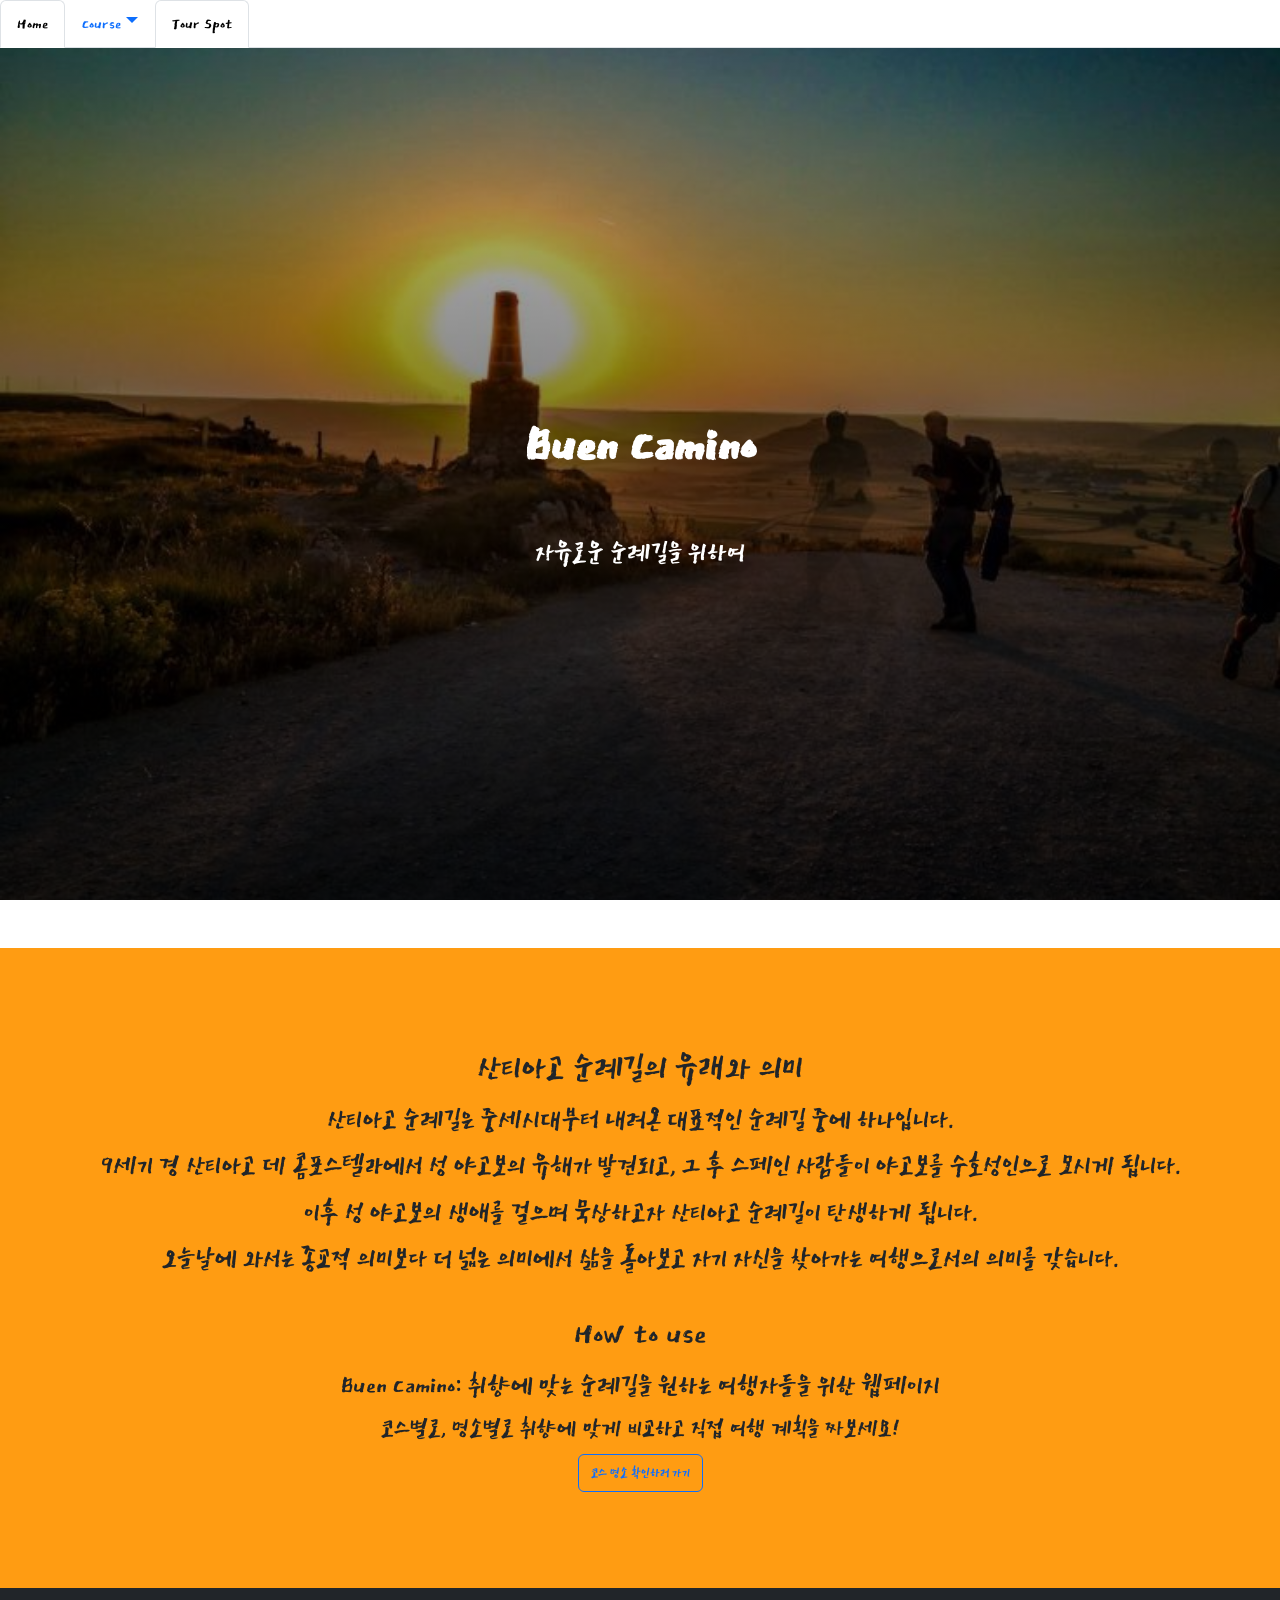
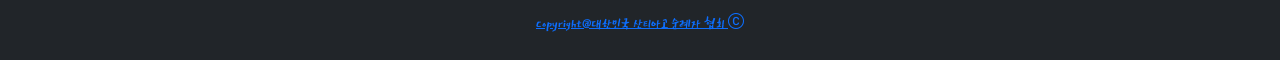
<file: index.html>
<!doctype html>
<html lang="ko">
<head>
  <meta charset="utf-8">
  <meta name="viewport" content="width=device-width, initial-scale=1">
  <title>Buen Camino</title>
  <link href="https://cdn.jsdelivr.net/npm/bootstrap@5.3.3/dist/css/bootstrap.min.css" rel="stylesheet" integrity="sha384-QWTKZyjpPEjISv5WaRU9OFeRpok6YctnYmDr5pNlyT2bRjXh0JMhjY6hW+ALEwIH" crossorigin="anonymous">
  <link rel="stylesheet" href="https://cdn.jsdelivr.net/npm/bootstrap-icons@1.9.1/font/bootstrap-icons.css">
  <link rel="stylesheet" href="sansolutionstyle.css">
  <link rel="preconnect" href="https://fonts.googleapis.com">
  <link rel="preconnect" href="https://fonts.gstatic.com" crossorigin>
  <link href="https://fonts.googleapis.com/css2?family=East+Sea+Dokdo&display=swap" rel="stylesheet">
</head>
<body>
  <ul class="nav nav-tabs">
    <li class="nav-item">
      <a class="nav-link active" aria-current="page" href="#top">Home</a>
    </li>
    <li class="nav-item dropdown">
      <a class="nav-link dropdown-toggle" data-bs-toggle="dropdown" href="#" role="button" aria-expanded="false">Course</a>
      <ul class="dropdown-menu">
        <li><a class="dropdown-item" href="fr.html">프랑스 길</a></li>
        <li><a class="dropdown-item" href="pt.html">포르투갈 길</a></li>
        <li><a class="dropdown-item" href="nt.html">북쪽 길</a></li>
        <li><hr class="dropdown-divider"></li>
      </ul>
    </li>
    <li class="nav-item">
      <a class="nav-link active" aria-current="page" href="tour.html">Tour Spot</a>
    </li>
  </ul>

  <header id="home" class="d-flex flex-column justify-content-center align-items-center vh-100 text-white">
    <h1 class="display-3 fw-bold mb-5">Buen Camino</h1>
    <h4 class="fs-2 mb-3">자유로운 순례길을 위하여</h4>
  </header>

  <section class="container-fluid py-5" style="background-color: rgb(255, 156, 18);">
    <div class="text-center py-5">
      <h1>산티아고 순례길의 유래와 의미</h1>
      <h2>산티아고 순례길은 중세시대부터 내려온 대표적인 순례길 중에 하나입니다. </h2>
      <h2>9세기 경 산티아고 데 콤포스텔라에서 성 야고보의 유해가 발견되고, 그 후 스페인 사람들이 야고보를 수호성인으로 모시게 됩니다. </h2>
      <h2>이후 성 야고보의 생애를 걸으며 묵상하고자 산티아고 순례길이 탄생하게 됩니다. </h2>
      <h2>오늘날에 와서는 종교적 의미보다 더 넓은 의미에서 삶을 돌아보고 자기 자신을 찾아가는 여행으로서의 의미를 갖습니다. </h2>
      <br>
      <h1>How to use</h1>
      <h2>Buen Camino: 취향에 맞는 순례길을 원하는 여행자들을 위한 웹페이지</h2>
      <h3>코스별로, 명소별로 취향에 맞게 비교하고 직접 여행 계획을 짜보세요!</h3>
      <a href="#top" class="btn btn-outline-primary">코스 명소 확인하러 가기</a>
    </div>
  </section>

  <footer class="bg-dark text-white">
    <div class="container text-center">
        <p class="py-4 mb-0">
            <a href="http://caminocorea.org/" target="_blank" rel="noopener noreferrer">
                Copyright@대한민국 산티아고 순례자 협회 <i class="bi bi-c-circle"></i>
            </a>
        </p>
    </div>
</footer>






  <script src="https://cdn.jsdelivr.net/npm/bootstrap@5.3.3/dist/js/bootstrap.bundle.min.js" integrity="sha384-YvpcrYf0tY3lHB60NNkmXc5s9fDVZLESaAA55NDzOxhy9GkcIdslK1eN7N6jIeHz" crossorigin="anonymous"></script>
</body>
</html>
</file>
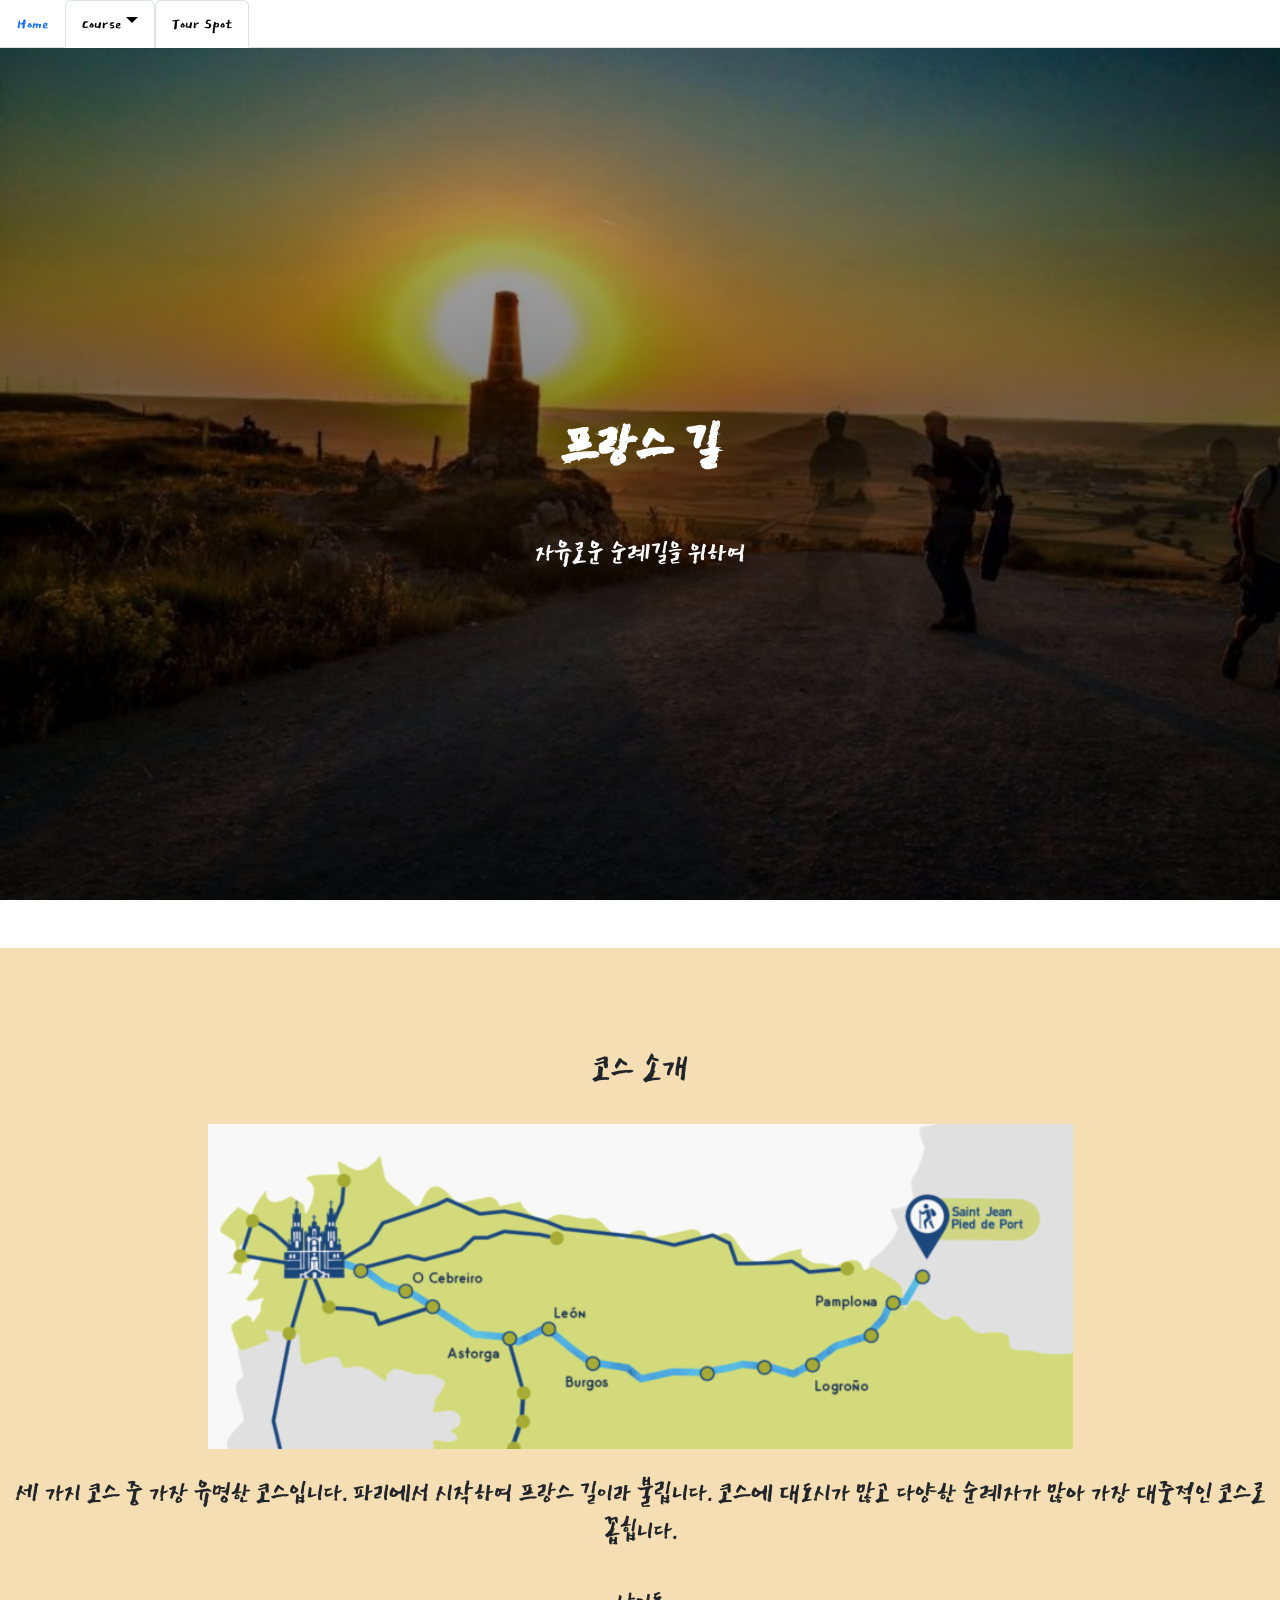
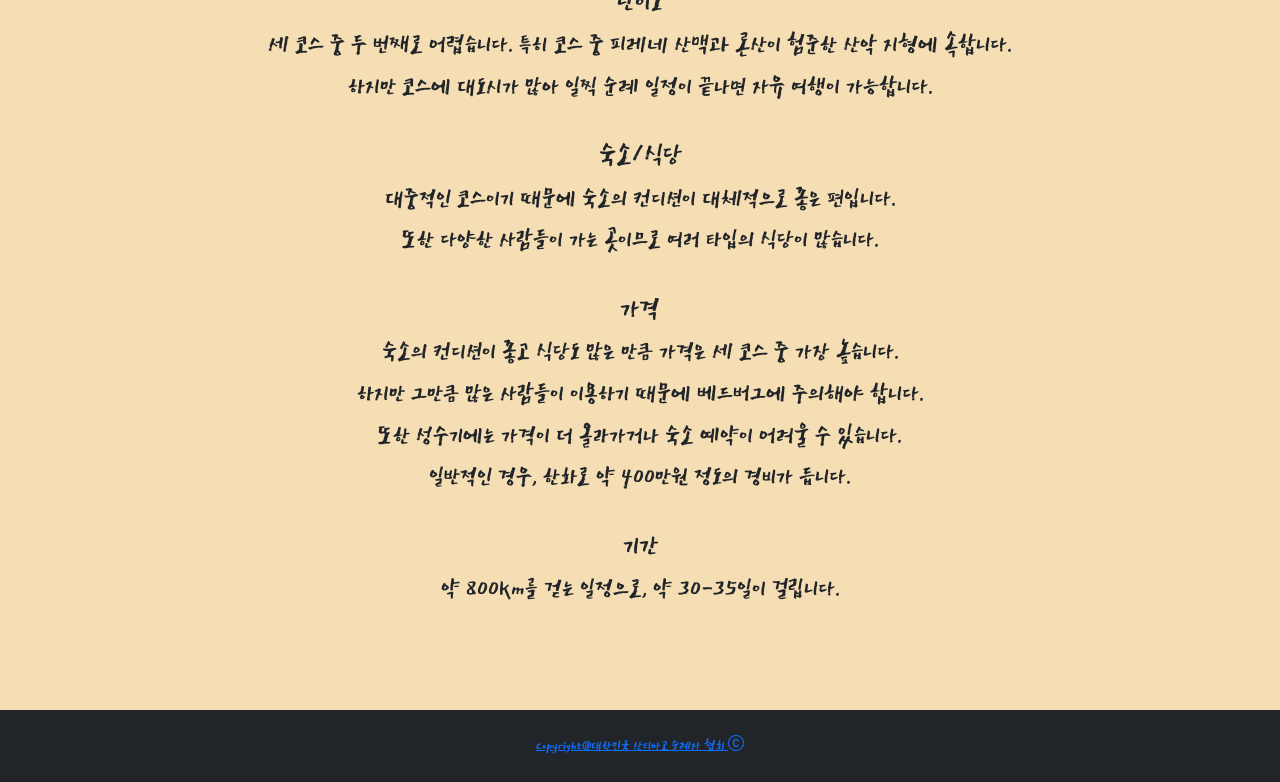
<file: fr.html>
<!doctype html>
<html lang="ko">
<head>
  <meta charset="utf-8">
  <meta name="viewport" content="width=device-width, initial-scale=1">
  <title>Buen Camino</title>
  <link href="https://cdn.jsdelivr.net/npm/bootstrap@5.3.3/dist/css/bootstrap.min.css" rel="stylesheet" integrity="sha384-QWTKZyjpPEjISv5WaRU9OFeRpok6YctnYmDr5pNlyT2bRjXh0JMhjY6hW+ALEwIH" crossorigin="anonymous">
  <link rel="stylesheet" href="https://cdn.jsdelivr.net/npm/bootstrap-icons@1.9.1/font/bootstrap-icons.css">
  <link rel="stylesheet" href="sansolutionstyle.css">
  <link rel="preconnect" href="https://fonts.googleapis.com">
  <link rel="preconnect" href="https://fonts.gstatic.com" crossorigin>
  <link href="https://fonts.googleapis.com/css2?family=East+Sea+Dokdo&display=swap" rel="stylesheet">
</head>
<body>
  <ul class="nav nav-tabs">
    <li class="nav-item">
      <a class="nav-link" aria-current="page" href="index.html">Home</a>
    </li>
    <li class="nav-item dropdown">
      <a class="nav-link dropdown-toggle active" data-bs-toggle="dropdown" href="#" role="button" aria-expanded="false">Course</a>
      <ul class="dropdown-menu">
        <li><a class="dropdown-item" href="fr.html">프랑스 길</a></li>
        <li><a class="dropdown-item" href="pt.html">포르투갈 길</a></li>
        <li><a class="dropdown-item" href="nt.html">북쪽 길</a></li>
        <li><hr class="dropdown-divider"></li>
      </ul>
    </li>
    <li class="nav-item">
        <a class="nav-link active" aria-current="page" href="tour.html">Tour Spot</a>
      </li>
  </ul>

  <header id="home" class="d-flex flex-column justify-content-center align-items-center vh-100 text-white">
    <h1 class="display-3 fw-bold mb-5">프랑스 길</h1>
    <h4 class="fs-2 mb-3">자유로운 순례길을 위하여</h4>
  </header>

  <section class="container-fluid py-5" style="background-color: wheat">
    <div class="text-center py-5">
      <h1><bold>코스 소개</bold></h1>
      <img src="images/frroot.png" alt="프랑스 길 이미지" class="img-fluid mt-4 mb-4">
      <h2>세 가지 코스 중 가장 유명한 코스입니다. 파리에서 시작하여 프랑스 길이라 불립니다. 코스에 대도시가 많고 다양한 순례자가 많아 가장 대중적인 코스로 꼽힙니다.</h2>
      <br>
      <h2><bold>난이도</bold></h2>
      <h3>세 코스 중 두 번째로 어렵습니다. 특히 코스 중 피레네 산맥과 론산이 험준한 산악 지형에 속합니다. </h3>
      <h3>하지만 코스에 대도시가 많아 일찍 순례 일정이 끝나면 자유 여행이 가능합니다.</h3>
      <br>
      
      <h2><bold>숙소/식당</bold></h2>
      <h3>대중적인 코스이기 때문에 숙소의 컨디션이 대체적으로 좋은 편입니다. </h3>
      <h3>또한 다양한 사람들이 가는 곳이므로 여러 타입의 식당이 많습니다.</h3>
      <br>

      <h2><bold>가격</bold></h2>
      <h3>숙소의 컨디션이 좋고 식당도 많은 만큼 가격은 세 코스 중 가장 높습니다. </h3>
      <h3>하지만 그만큼 많은 사람들이 이용하기 때문에 베드버그에 주의해야 합니다.</h3>
      <h3>또한 성수기에는 가격이 더 올라가거나 숙소 예약이 어려울 수 있습니다.</h3>
      <h3>일반적인 경우, 한화로 약 400만원 정도의 경비가 듭니다.</h3>
      <br>

      <h2><bold>기간</bold></h2>
      <h3>약 800km를 걷는 일정으로, 약 30-35일이 걸립니다. </h3>
     
    </div>
  </section>

  <footer class="bg-dark text-white">
    <div class="container text-center">
        <p class="py-4 mb-0">
            <a href="http://caminocorea.org/" target="_blank" rel="noopener noreferrer">
                Copyright@대한민국 산티아고 순례자 협회 <i class="bi bi-c-circle"></i>
            </a>
        </p>
    </div>
</footer>


<script src="https://cdn.jsdelivr.net/npm/bootstrap@5.3.3/dist/js/bootstrap.bundle.min.js" integrity="sha384-YvpcrYf0tY3lHB60NNkmXc5s9fDVZLESaAA55NDzOxhy9GkcIdslK1eN7N6jIeHz" crossorigin="anonymous"></script>
</body>
</html>
</file>
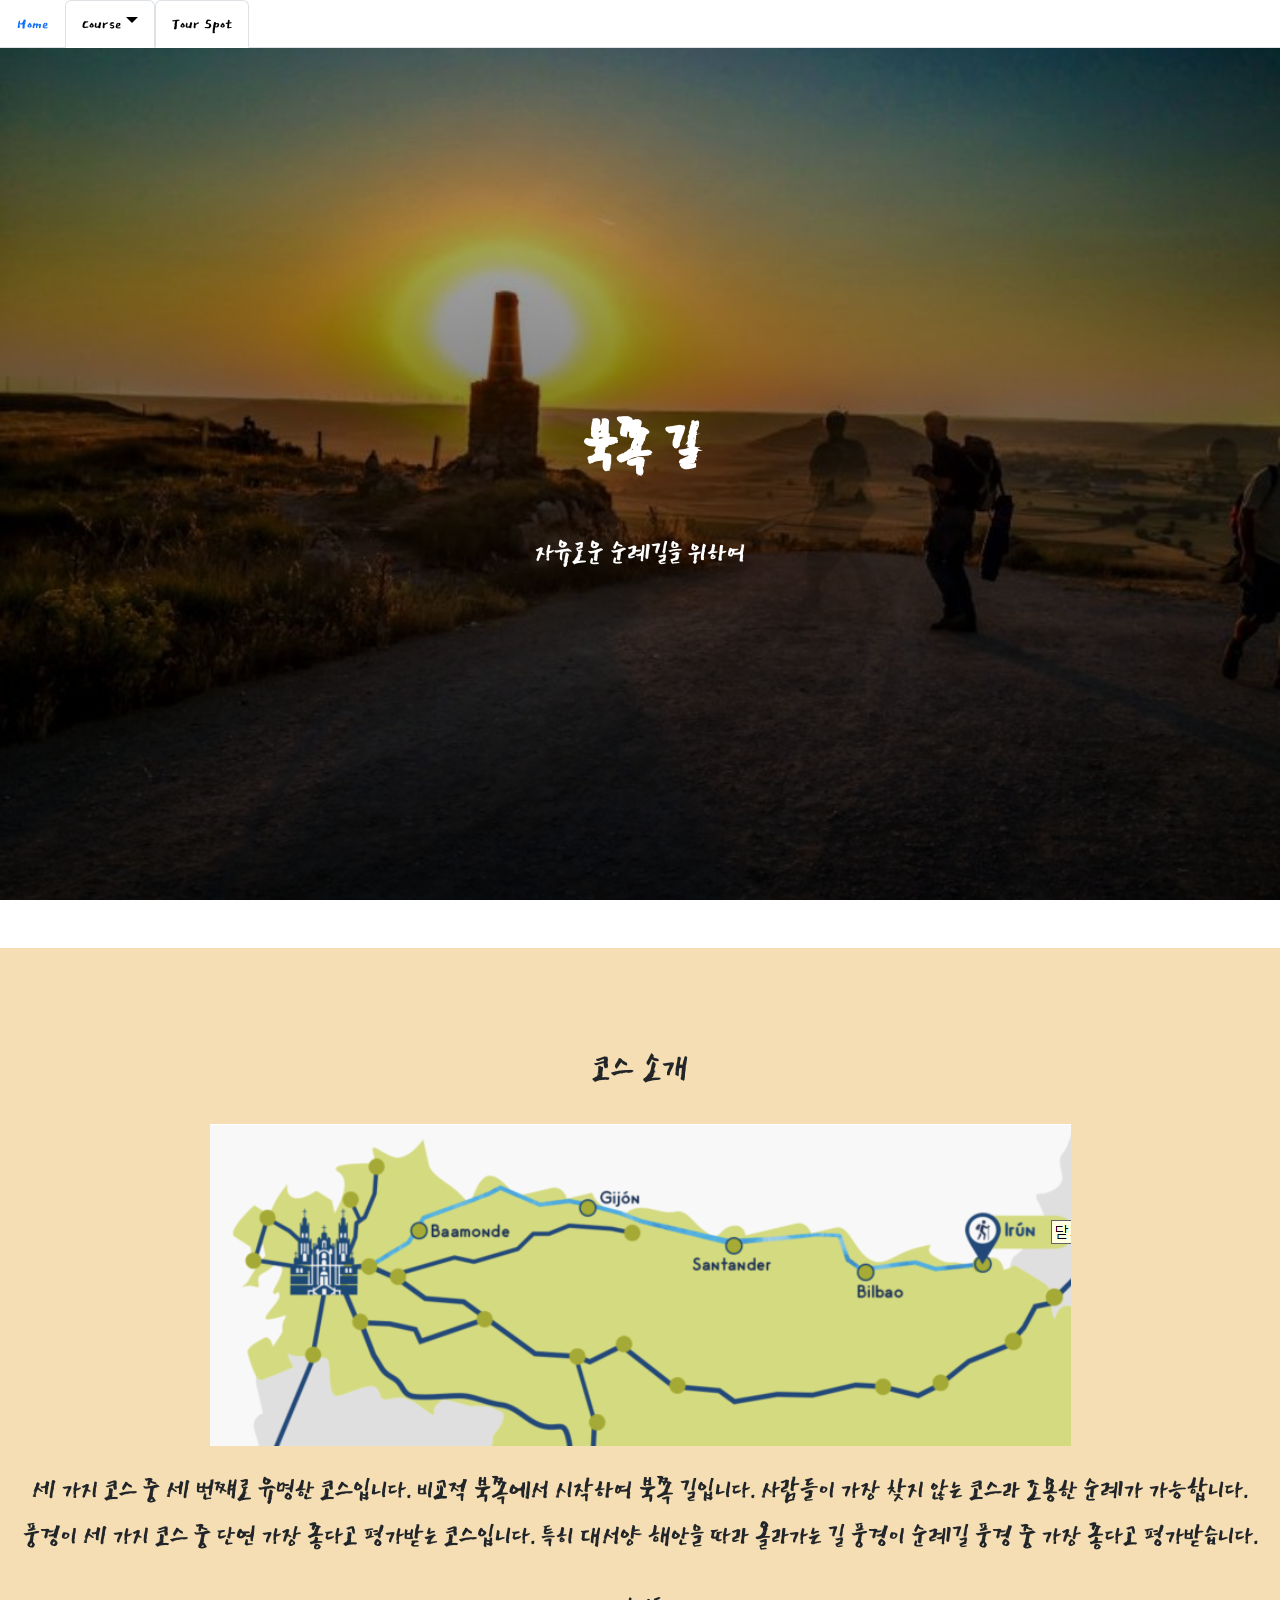
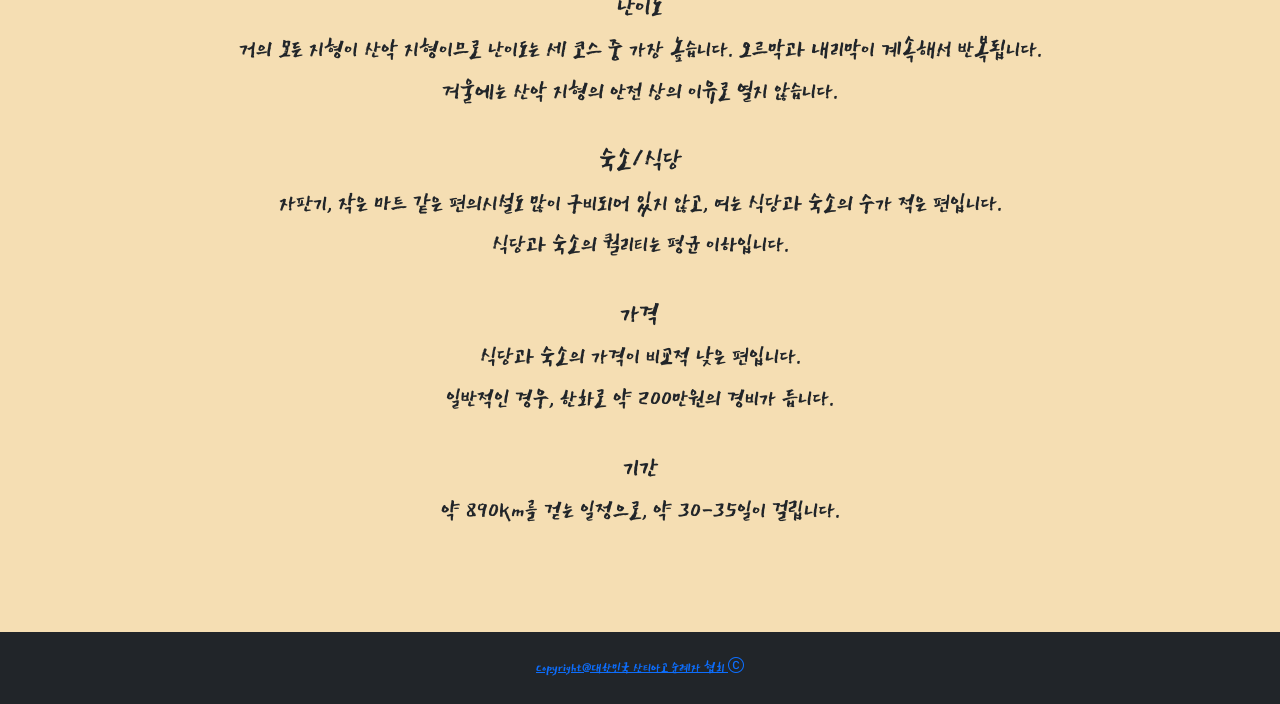
<file: nt.html>
<!doctype html>
<html lang="ko">
<head>
  <meta charset="utf-8">
  <meta name="viewport" content="width=device-width, initial-scale=1">
  <title>Buen Camino</title>
  <link href="https://cdn.jsdelivr.net/npm/bootstrap@5.3.3/dist/css/bootstrap.min.css" rel="stylesheet" integrity="sha384-QWTKZyjpPEjISv5WaRU9OFeRpok6YctnYmDr5pNlyT2bRjXh0JMhjY6hW+ALEwIH" crossorigin="anonymous">
  <link rel="stylesheet" href="https://cdn.jsdelivr.net/npm/bootstrap-icons@1.9.1/font/bootstrap-icons.css">
  <link rel="stylesheet" href="sansolutionstyle.css">
  <link rel="preconnect" href="https://fonts.googleapis.com">
  <link rel="preconnect" href="https://fonts.gstatic.com" crossorigin>
  <link href="https://fonts.googleapis.com/css2?family=East+Sea+Dokdo&display=swap" rel="stylesheet">
</head>
<body>
  <ul class="nav nav-tabs">
    <li class="nav-item">
      <a class="nav-link" aria-current="page" href="index.html">Home</a>
    </li>
    <li class="nav-item dropdown">
      <a class="nav-link dropdown-toggle active" data-bs-toggle="dropdown" href="#" role="button" aria-expanded="false">Course</a>
      <ul class="dropdown-menu">
        <li><a class="dropdown-item" href="fr.html">프랑스 길</a></li>
        <li><a class="dropdown-item" href="pt.html">포르투갈 길</a></li>
        <li><a class="dropdown-item" href="nt.html">북쪽 길</a></li>
        <li><hr class="dropdown-divider"></li>
      </ul>
    </li>
    <li class="nav-item">
        <a class="nav-link active" aria-current="page" href="tour.html">Tour Spot</a>
      </li>
  </ul>

  <header id="home" class="d-flex flex-column justify-content-center align-items-center vh-100 text-white">
    <h1 class="display-3 fw-bold mb-5">북쪽 길</h1>
    <h4 class="fs-2 mb-3">자유로운 순례길을 위하여</h4>
  </header>

  <section class="container-fluid py-5" style="background-color: wheat">
    <div class="text-center py-5">
      <h1><bold>코스 소개</bold></h1>
      <img src="images/nrtroot.png" alt="포르투갈 길 이미지" class="img-fluid mt-4 mb-4">
      <h2>세 가지 코스 중 세 번쨰로 유명한 코스입니다. 비교적 북쪽에서 시작하여 북쪽 길입니다. 사람들이 가장 찾지 않는 코스라 조용한 순례가 가능합니다.</h2>
      <h2>풍경이 세 가지 코스 중 단연 가장 좋다고 평가받는 코스입니다. 특히 대서양 해안을 따라 올라가는 길 풍경이 순례길 풍경 중 가장 좋다고 평가받습니다.</h2>
      <br>
      <h2><bold>난이도</bold></h2>
      <h3>거의 모든 지형이 산악 지형이므로 난이도는 세 코스 중 가장 높습니다. 오르막과 내리막이 계속해서 반복됩니다.</h3>
      <h3>겨울에는 산악 지형의 안전 상의 이유로 열지 않습니다.</h3>
      <br>
      
      <h2><bold>숙소/식당</bold></h2>
      <h3></h3>
      <h3>자판기, 작은 마트 같은 편의시설도 많이 구비되어 있지 않고, 여는 식당과 숙소의 수가 적은 편입니다.</h3>
      <h3>식당과 숙소의 퀄리티는 평균 이하입니다.</h3>
      <br>

      <h2><bold>가격</bold></h2>
      <h3>식당과 숙소의 가격이 비교적 낮은 편입니다.</h3>
      <h3>일반적인 경우, 한화로 약 200만원의 경비가 듭니다.</h3>
      

      <br>

      <h2><bold>기간</bold></h2>
      <h3>약 890km를 걷는 일정으로, 약 30-35일이 걸립니다. </h3>
     
    </div>
  </section>

  <footer class="bg-dark text-white">
    <div class="container text-center">
        <p class="py-4 mb-0">
            <a href="http://caminocorea.org/" target="_blank" rel="noopener noreferrer">
                Copyright@대한민국 산티아고 순례자 협회 <i class="bi bi-c-circle"></i>
            </a>
        </p>
    </div>
</footer>


<script src="https://cdn.jsdelivr.net/npm/bootstrap@5.3.3/dist/js/bootstrap.bundle.min.js" integrity="sha384-YvpcrYf0tY3lHB60NNkmXc5s9fDVZLESaAA55NDzOxhy9GkcIdslK1eN7N6jIeHz" crossorigin="anonymous"></script>
</body>
</html>
</file>
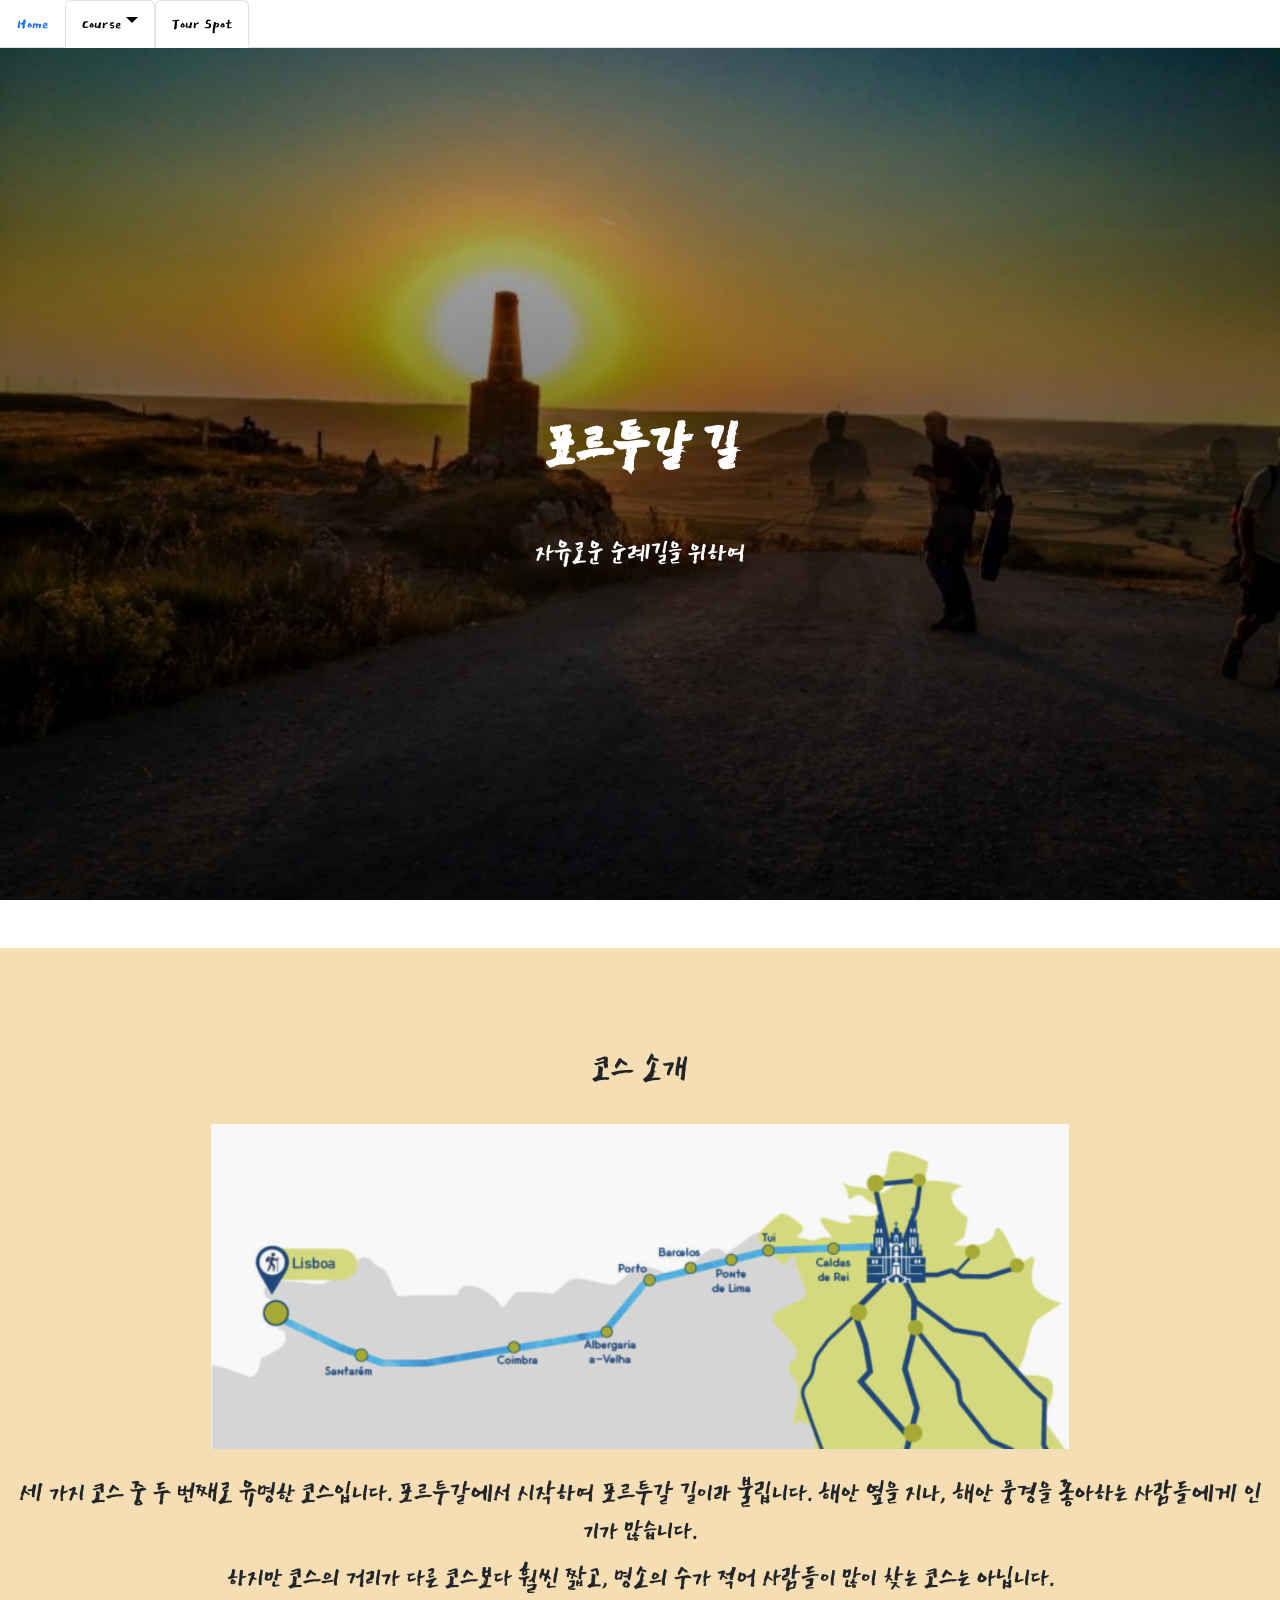
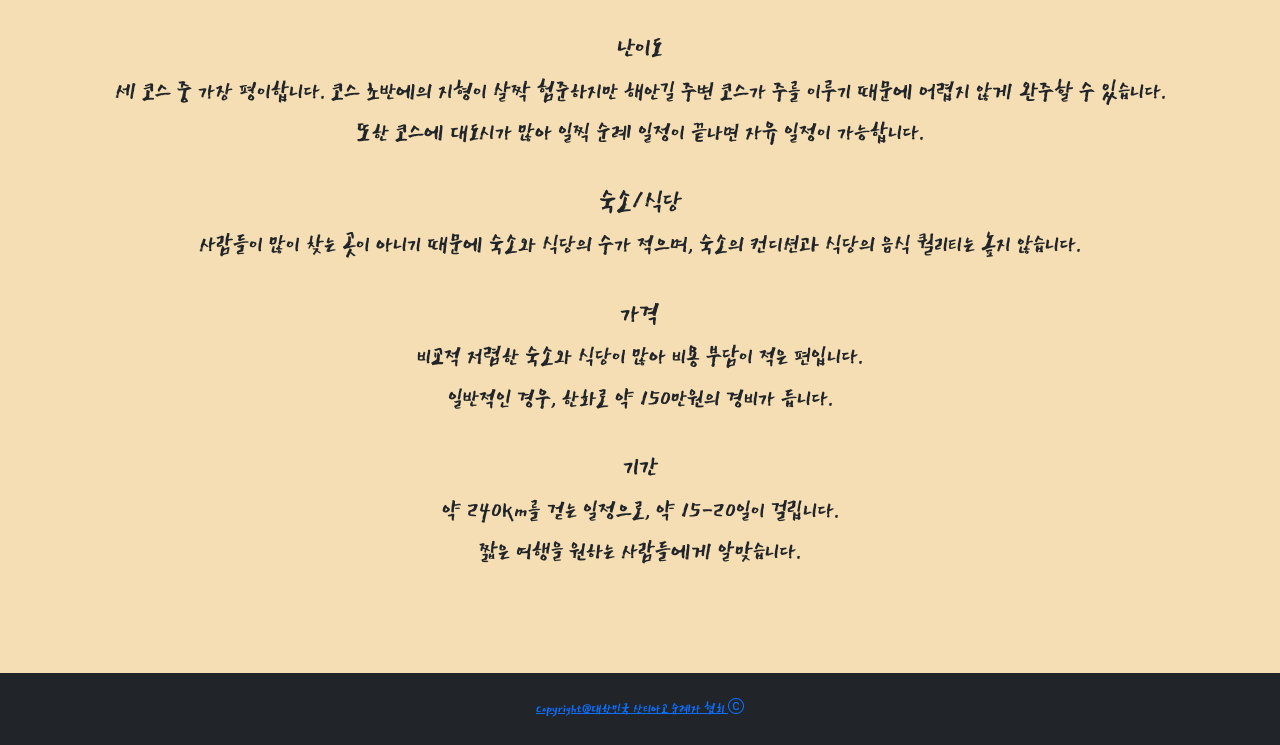
<file: pt.html>
<!doctype html>
<html lang="ko">
<head>
  <meta charset="utf-8">
  <meta name="viewport" content="width=device-width, initial-scale=1">
  <title>Buen Camino</title>
  <link href="https://cdn.jsdelivr.net/npm/bootstrap@5.3.3/dist/css/bootstrap.min.css" rel="stylesheet" integrity="sha384-QWTKZyjpPEjISv5WaRU9OFeRpok6YctnYmDr5pNlyT2bRjXh0JMhjY6hW+ALEwIH" crossorigin="anonymous">
  <link rel="stylesheet" href="https://cdn.jsdelivr.net/npm/bootstrap-icons@1.9.1/font/bootstrap-icons.css">
  <link rel="stylesheet" href="sansolutionstyle.css">
  <link rel="preconnect" href="https://fonts.googleapis.com">
  <link rel="preconnect" href="https://fonts.gstatic.com" crossorigin>
  <link href="https://fonts.googleapis.com/css2?family=East+Sea+Dokdo&display=swap" rel="stylesheet">
</head>
<body>
  <ul class="nav nav-tabs">
    <li class="nav-item">
      <a class="nav-link" aria-current="page" href="index.html">Home</a>
    </li>
    <li class="nav-item dropdown">
      <a class="nav-link dropdown-toggle active" data-bs-toggle="dropdown" href="#" role="button" aria-expanded="false">Course</a>
      <ul class="dropdown-menu">
        <li><a class="dropdown-item" href="fr.html">프랑스 길</a></li>
        <li><a class="dropdown-item" href="pt.html">포르투갈 길</a></li>
        <li><a class="dropdown-item" href="nt.html">북쪽 길</a></li>
        <li><hr class="dropdown-divider"></li>
      </ul>
    </li>
    <li class="nav-item">
        <a class="nav-link active" aria-current="page" href="tour.html">Tour Spot</a>
      </li>

  </ul>

  <header id="home" class="d-flex flex-column justify-content-center align-items-center vh-100 text-white">
    <h1 class="display-3 fw-bold mb-5">포르투갈 길</h1>
    <h4 class="fs-2 mb-3">자유로운 순례길을 위하여</h4>
  </header>

  <section class="container-fluid py-5" style="background-color: wheat">
    <div class="text-center py-5">
      <h1><bold>코스 소개</bold></h1>
      <img src="images/ptroot.png" alt="포르투갈 길 이미지" class="img-fluid mt-4 mb-4">
      <h2>세 가지 코스 중 두 번째로 유명한 코스입니다. 포르투갈에서 시작하여 포르투갈 길이라 불립니다. 해안 옆을 지나, 해안 풍경을 좋아하는 사람들에게 인기가 많습니다.</h2>
      <h2>하지만 코스의 거리가 다른 코스보다 훨씬 짧고, 명소의 수가 적어 사람들이 많이 찾는 코스는 아닙니다.</h2>
      <br>
      <h2><bold>난이도</bold></h2>
      <h3>세 코스 중 가장 평이합니다. 코스 초반에의 지형이 살짝 험준하지만 해안길 주변 코스가 주를 이루기 때문에 어렵지 않게 완주할 수 있습니다.   </h3>
      <h3>또한 코스에 대도시가 많아 일찍 순례 일정이 끝나면 자유 일정이 가능합니다.</h3>
      <br>
      
      <h2><bold>숙소/식당</bold></h2>
      <h3>사람들이 많이 찾는 곳이 아니기 때문에 숙소와 식당의 수가 적으며, 숙소의 컨디션과 식당의 음식 퀄리티는 높지 않습니다.</h3>
      <br>

      <h2><bold>가격</bold></h2>
      <h3>비교적 저렴한 숙소와 식당이 많아 비용 부담이 적은 편입니다.</h3>
      <h3>일반적인 경우, 한화로 약 150만원의 경비가 듭니다.</h3>
      

      <br>

      <h2><bold>기간</bold></h2>
      <h3>약 240km를 걷는 일정으로, 약 15-20일이 걸립니다. </h3>
      <h3>짧은 여행을 원하는 사람들에게 알맞습니다.</h3>
     
    </div>
  </section>

  <footer class="bg-dark text-white">
    <div class="container text-center">
        <p class="py-4 mb-0">
            <a href="http://caminocorea.org/" target="_blank" rel="noopener noreferrer">
                Copyright@대한민국 산티아고 순례자 협회 <i class="bi bi-c-circle"></i>
            </a>
        </p>
    </div>
</footer>


<script src="https://cdn.jsdelivr.net/npm/bootstrap@5.3.3/dist/js/bootstrap.bundle.min.js" integrity="sha384-YvpcrYf0tY3lHB60NNkmXc5s9fDVZLESaAA55NDzOxhy9GkcIdslK1eN7N6jIeHz" crossorigin="anonymous"></script>
</body>
</html>
</file>
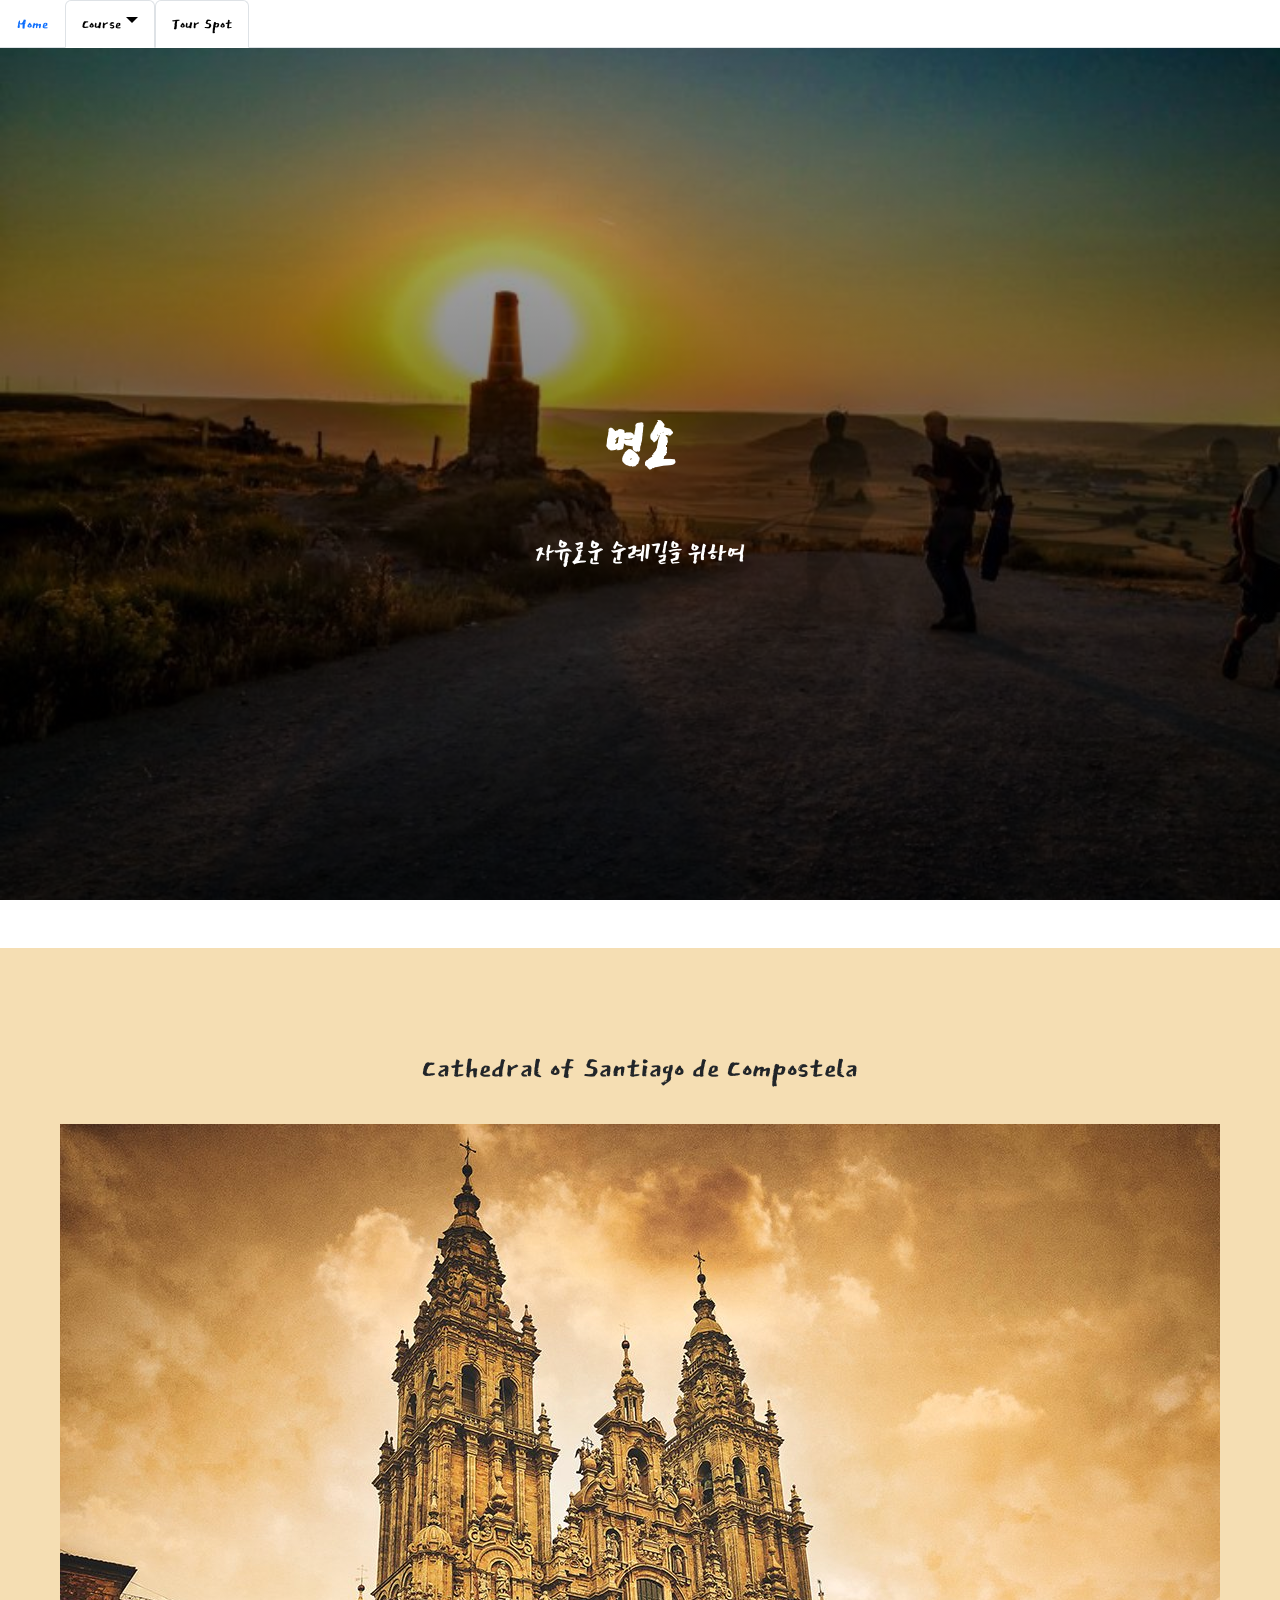
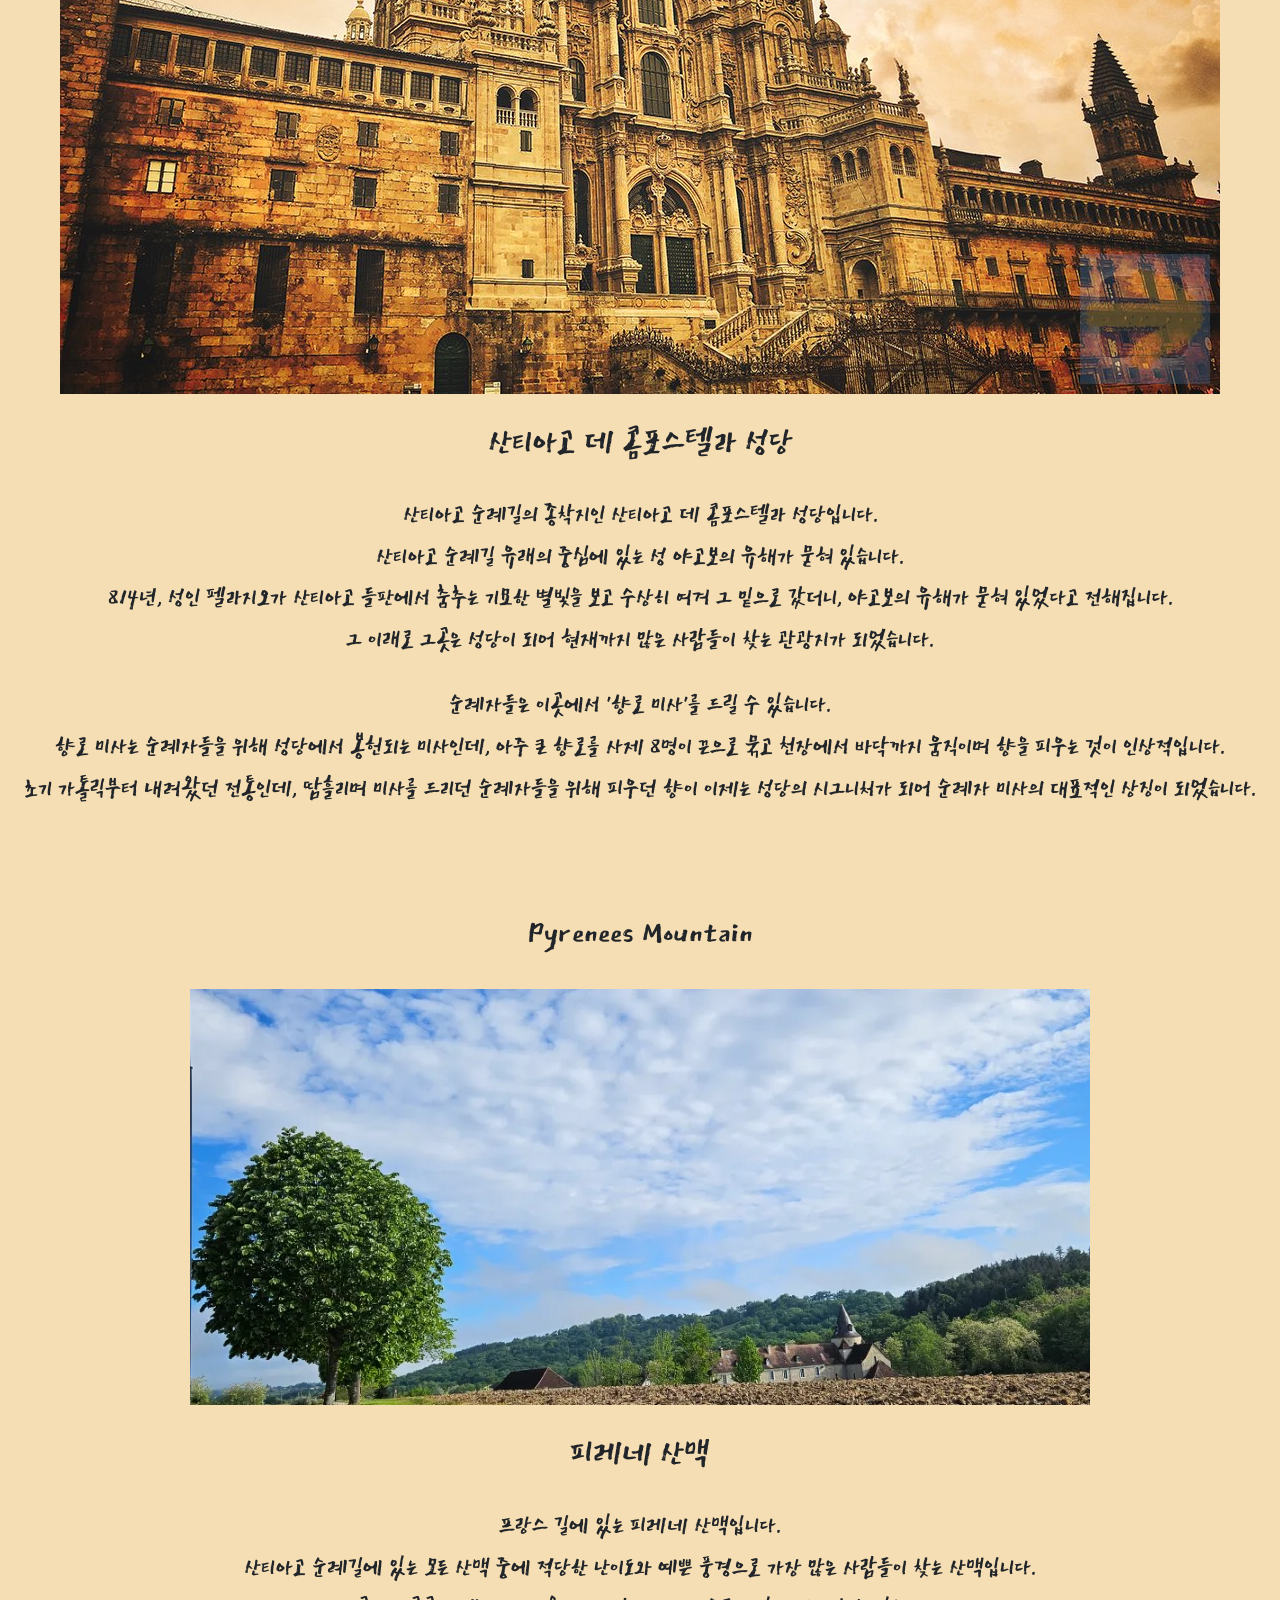
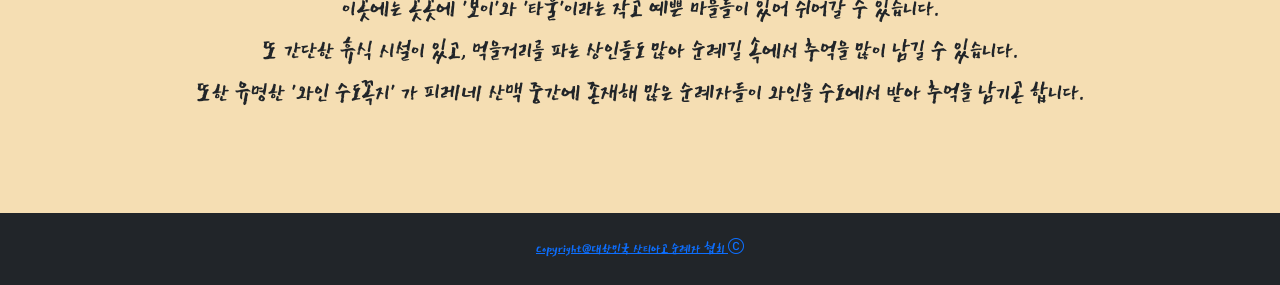
<file: tour.html>
<!doctype html>
<html lang="ko">
<head>
  <meta charset="utf-8">
  <meta name="viewport" content="width=device-width, initial-scale=1">
  <title>Buen Camino</title>
  <link href="https://cdn.jsdelivr.net/npm/bootstrap@5.3.3/dist/css/bootstrap.min.css" rel="stylesheet" integrity="sha384-QWTKZyjpPEjISv5WaRU9OFeRpok6YctnYmDr5pNlyT2bRjXh0JMhjY6hW+ALEwIH" crossorigin="anonymous">
  <link rel="stylesheet" href="https://cdn.jsdelivr.net/npm/bootstrap-icons@1.9.1/font/bootstrap-icons.css">
  <link rel="stylesheet" href="sansolutionstyle.css">
  <link rel="preconnect" href="https://fonts.googleapis.com">
  <link rel="preconnect" href="https://fonts.gstatic.com" crossorigin>
  <link href="https://fonts.googleapis.com/css2?family=East+Sea+Dokdo&display=swap" rel="stylesheet">
</head>
<body>
  <ul class="nav nav-tabs">
    <li class="nav-item">
      <a class="nav-link" aria-current="page" href="index.html">Home</a>
    </li>
    <li class="nav-item dropdown">
      <a class="nav-link dropdown-toggle active" data-bs-toggle="dropdown" href="#" role="button" aria-expanded="false">Course</a>
      <ul class="dropdown-menu">
        <li><a class="dropdown-item" href="fr.html">프랑스 길</a></li>
        <li><a class="dropdown-item" href="pt.html">포르투갈 길</a></li>
        <li><a class="dropdown-item" href="nt.html">북쪽 길</a></li>
        <li><hr class="dropdown-divider"></li>
      </ul>
    </li>
    <li class="nav-item">
        <a class="nav-link active" aria-current="page" href="tour.html">Tour Spot</a>
      </li>
  </ul>

  <header id="home" class="d-flex flex-column justify-content-center align-items-center vh-100 text-white">
    <h1 class="display-3 fw-bold mb-5">명소</h1>
    <h4 class="fs-2 mb-3">자유로운 순례길을 위하여</h4>
  </header>

  <section class="container-fluid py-5" style="background-color: wheat">
    <div class="text-center py-5">
      <h1><bold>Cathedral of Santiago de Compostela</bold></h1>
      <img src="images/Cathedral.jpg" alt="성당 이미지" class="img-fluid mt-4 mb-4">
      
      <h1><bold>산티아고 데 콤포스텔라 성당</bold></h1>
      <br>
      <h3>산티아고 순례길의 종착지인 산티아고 데 콤포스텔라 성당입니다.</h3>
      <h3>산티아고 순례길 유래의 중심에 있는 성 야고보의 유해가 묻혀 있습니다.</h3>
      <h3>814년, 성인 펠라지오가 산티아고 들판에서 춤추는 기묘한 별빛을 보고 수상히 여겨 그 밑으로 갔더니, 야고보의 유해가 묻혀 있었다고 전해집니다.</h3>
      <h3>그 이래로 그곳은 성당이 되어 현재까지 많은 사람들이 찾는 관광지가 되었습니다.</h3>
      <br>
      <h3>순례자들은 이곳에서 '향로 미사'를 드릴 수 있습니다.</h3>
      <h3>향로 미사는 순례자들을 위해 성당에서 봉헌되는 미사인데, 아주 큰 향로를 사제 8명이 끈으로 묶고 천장에서 바닥까지 움직이며 향을 피우는 것이 인상적입니다.</h3>
      <h3>초기 가톨릭부터 내려왔던 전통인데, 땀흘리며 미사를 드리던 순례자들을 위해 피우던 향이 이제는 성당의 시그니처가 되어 순례자 미사의 대표적인 상징이 되었습니다.</h3>
      <br>
      <br>
      <br>
      <br>
      <h1><bold>Pyrenees Mountain</bold></h1>
      <img src="images/fryyy.jpg" alt="피레네" class="img-fluid mt-4 mb-4">
      
      <h1><bold>피레네 산맥</bold></h1>
      <br>
      <h3>프랑스 길에 있는 피레네 산맥입니다.</h3>
      <h3>산티아고 순례길에 있는 모든 산맥 중에 적당한 난이도와 예쁜 풍경으로 가장 많은 사람들이 찾는 산맥입니다.</h3>
      <h3>이곳에는 곳곳에 '보이'와 '타울'이라는 작고 예쁜 마을들이 있어 쉬어갈 수 있습니다.</h3>
      <h3>또 간단한 휴식 시설이 있고, 먹을거리를 파는 상인들도 많아 순례길 속에서 추억을 많이 남길 수 있습니다.</h3>
      <h3>또한 유명한 '와인 수도꼭지' 가 피레네 산맥 중간에 존재해 많은 순례자들이 와인을 수도에서 받아 추억을 남기곤 합니다.</h3>
    </div>
  </section>

  <footer class="bg-dark text-white">
    <div class="container text-center">
        <p class="py-4 mb-0">
            <a href="http://caminocorea.org/" target="_blank" rel="noopener noreferrer">
                Copyright@대한민국 산티아고 순례자 협회 <i class="bi bi-c-circle"></i>
            </a>
        </p>
    </div>
</footer>


<script src="https://cdn.jsdelivr.net/npm/bootstrap@5.3.3/dist/js/bootstrap.bundle.min.js" integrity="sha384-YvpcrYf0tY3lHB60NNkmXc5s9fDVZLESaAA55NDzOxhy9GkcIdslK1eN7N6jIeHz" crossorigin="anonymous"></script>
</body>
</html>
</file>
<file: sansolutionstyle.css>
body{
    font-family: "East Sea Dokdo", sans-serif;
    font-weight: 400;
    font-style: normal;
  }

header {
    background-image: linear-gradient(to top, rgba(0, 0, 0, 0.8), rgba(0, 0, 0, 0.2)), url(images/camino.jpeg);
    background-size: cover;
    background-position: center top;
    background-attachment: fixed;
}

.nav-link {
  font-size: 20px; /* 예시로 폰트 사이즈를 18px로 설정 */
}

.navbar-nav {
  margin-bottom: 20px; /* 예시로 마진을 10px로 설정 */
}
</file>
